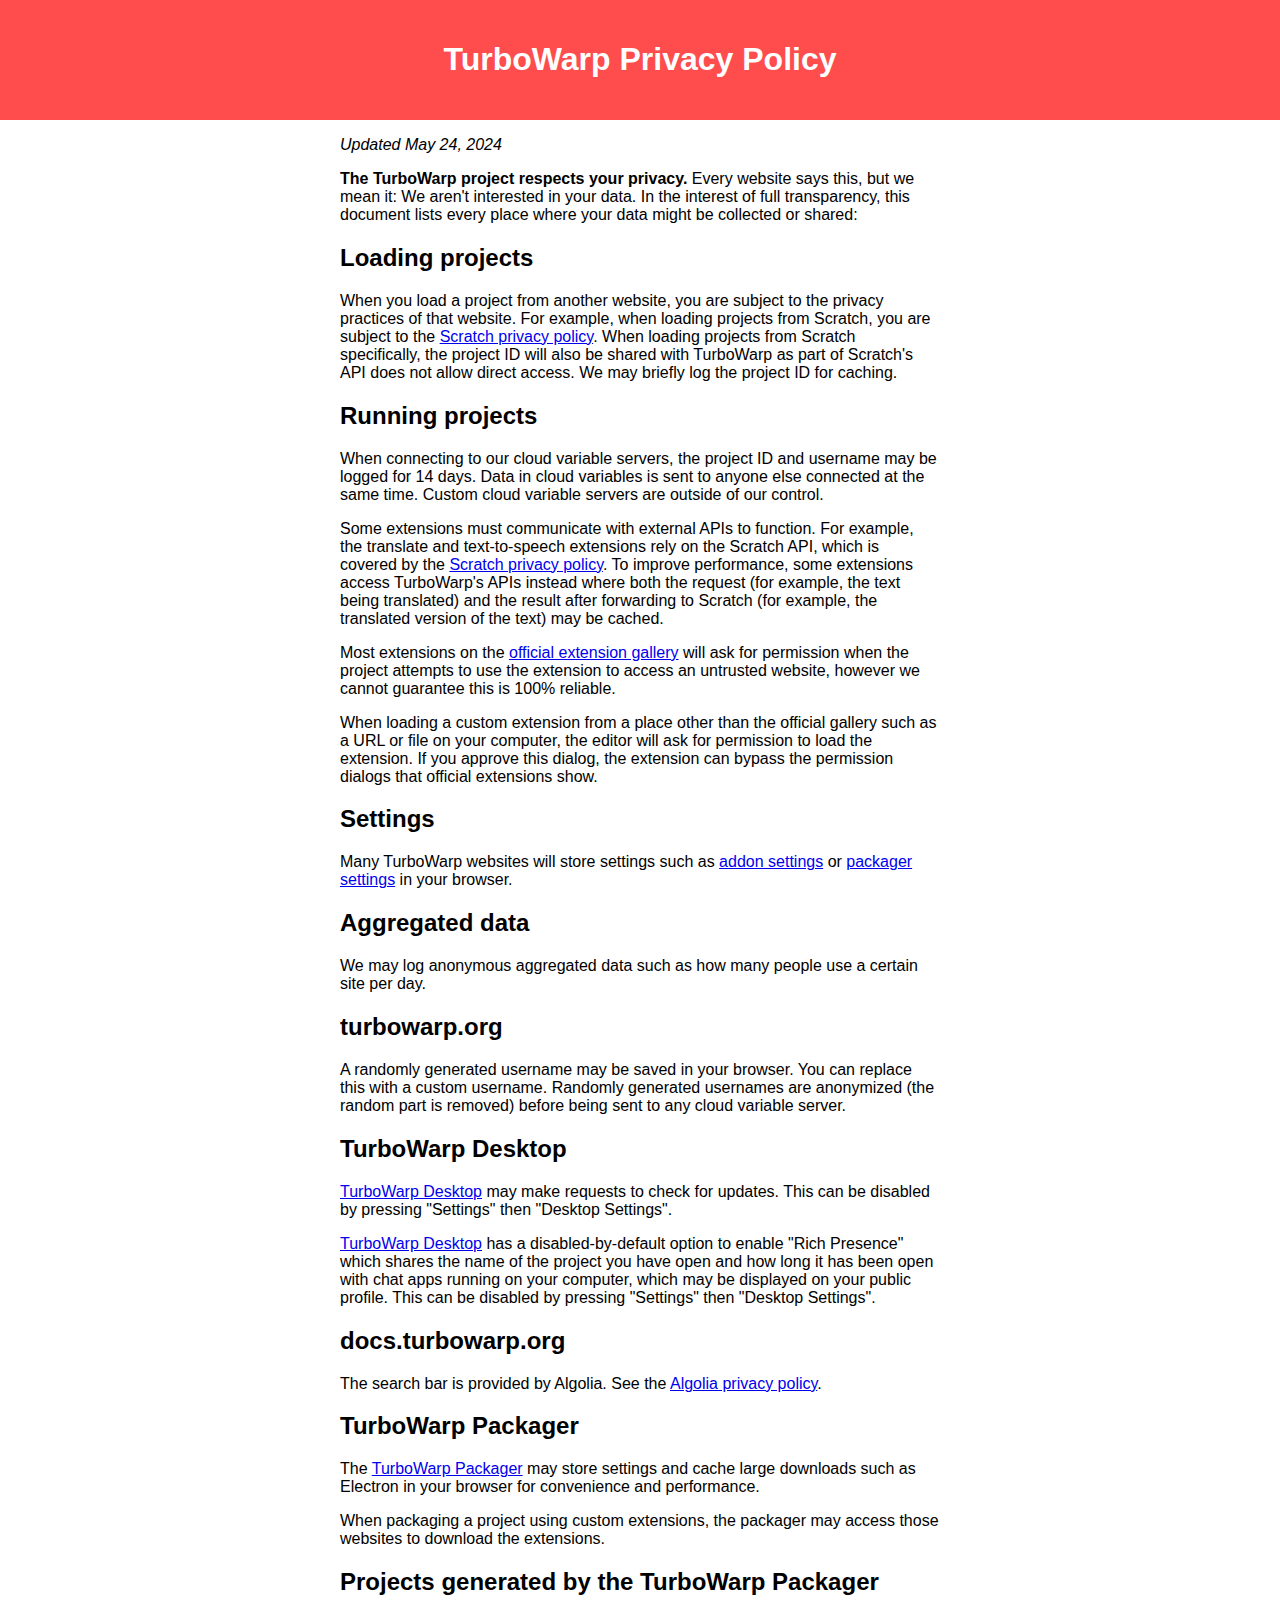
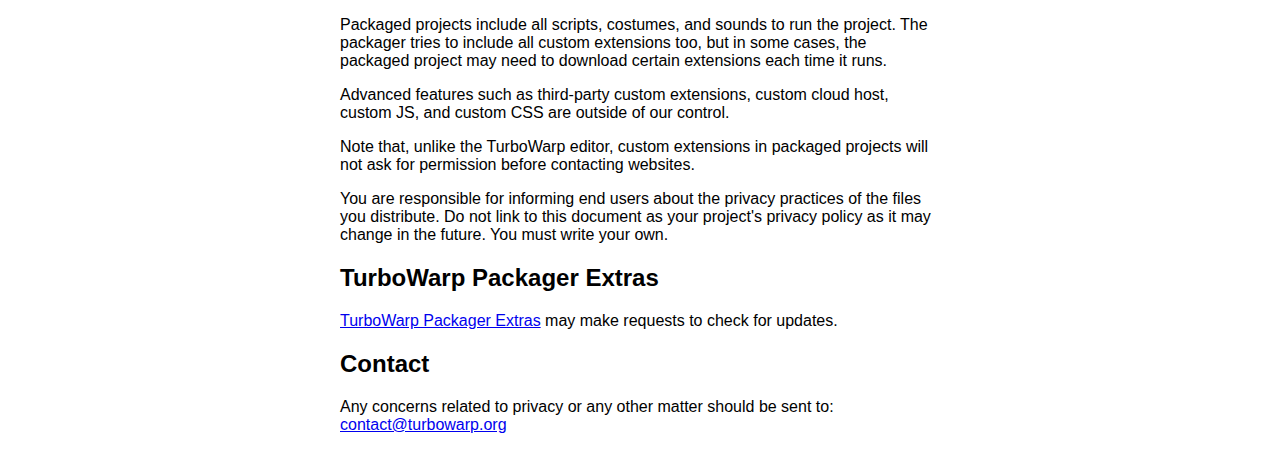
<file: TURBOWARP/privacy.html>
<!DOCTYPE html>
<html lang="en">
    <head>
        <title>TurboWarp Privacy Policy</title>
        <meta charset="utf8">
        <meta name="viewport" content="width=device-width, initial-scale=1">
        <style>
            body {
                font-family: "Helvetica Neue", Helvetica, Arial, sans-serif;
                margin: 0; padding: 0;
            }
            header {
                background-color: hsla(0, 100%, 65%, 1);
                color: white;
                text-align: center;
                padding: 20px 0;
            }
            main {
                max-width: 600px;
                margin: auto;
            }
            @media (prefers-color-scheme: dark) {
                body { background: #111; color: #eee; }
                a { color: #4af; }
            }
        </style>
    <meta name="robots" content="noindex"></head>

    <body>
        <header>
            <h1>TurboWarp Privacy Policy</h1>
        </header>

        <main>
            <!-- UPDATE THIS WHEN MAKING CONTENT CHANGES -->
            <p><i>Updated May 24, 2024</i></p>

            <p><b>The TurboWarp project respects your privacy.</b> Every website says this, but we mean it: We aren't interested in your data. In the interest of full transparency, this document lists every place where your data might be collected or shared:</p>

            <h2>Loading projects</h2>
            <p>When you load a project from another website, you are subject to the privacy practices of that website. For example, when loading projects from Scratch, you are subject to the <a href="https://scratch.mit.edu/privacy_policy">Scratch privacy policy</a>. When loading projects from Scratch specifically, the project ID will also be shared with TurboWarp as part of Scratch's API does not allow direct access. We may briefly log the project ID for caching.</p>

            <h2>Running projects</h2>
            <p>When connecting to our cloud variable servers, the project ID and username may be logged for 14 days. Data in cloud variables is sent to anyone else connected at the same time. Custom cloud variable servers are outside of our control.</p>
            <p>Some extensions must communicate with external APIs to function. For example, the translate and text-to-speech extensions rely on the Scratch API, which is covered by the <a href="https://scratch.mit.edu/privacy_policy">Scratch privacy policy</a>. To improve performance, some extensions access TurboWarp's APIs instead where both the request (for example, the text being translated) and the result after forwarding to Scratch (for example, the translated version of the text) may be cached.</p>
            <p>Most extensions on the <a href="https://extensions.turbowarp.org/">official extension gallery</a> will ask for permission when the project attempts to use the extension to access an untrusted website, however we cannot guarantee this is 100% reliable.</p>
            <p>When loading a custom extension from a place other than the official gallery such as a URL or file on your computer, the editor will ask for permission to load the extension. If you approve this dialog, the extension can bypass the permission dialogs that official extensions show.</p>

            <h2>Settings</h2>
            <p>Many TurboWarp websites will store settings such as <a href="https://turbowarp.org/addons">addon settings</a> or <a href="https://packager.turbowarp.org/">packager settings</a> in your browser.</p>

            <h2>Aggregated data</h2>
            <p>We may log anonymous aggregated data such as how many people use a certain site per day.</p>

            <h2>turbowarp.org</h2>
            <p>A randomly generated username may be saved in your browser. You can replace this with a custom username. Randomly generated usernames are anonymized (the random part is removed) before being sent to any cloud variable server.</p>

            <h2>TurboWarp Desktop</h2>
            <p><a href="https://desktop.turbowarp.org/">TurboWarp Desktop</a> may make requests to check for updates. This can be disabled by pressing "Settings" then "Desktop Settings".</p>
            <p><a href="https://desktop.turbowarp.org/">TurboWarp Desktop</a> has a disabled-by-default option to enable "Rich Presence" which shares the name of the project you have open and how long it has been open with chat apps running on your computer, which may be displayed on your public profile. This can be disabled by pressing "Settings" then "Desktop Settings".</p>

            <h2>docs.turbowarp.org</h2>
            <p>The search bar is provided by Algolia. See the <a href="https://www.algolia.com/policies/privacy/">Algolia privacy policy</a>.</p>

            <h2>TurboWarp Packager</h2>
            <p>The <a href="https://packager.turbowarp.org/">TurboWarp Packager</a> may store settings and cache large downloads such as Electron in your browser for convenience and performance.</p>
            <p>When packaging a project using custom extensions, the packager may access those websites to download the extensions.</p>

            <h2>Projects generated by the TurboWarp Packager</h2>
            <p>Packaged projects include all scripts, costumes, and sounds to run the project. The packager tries to include all custom extensions too, but in some cases, the packaged project may need to download certain extensions each time it runs.</p>
            <p>Advanced features such as third-party custom extensions, custom cloud host, custom JS, and custom CSS are outside of our control.</p>
            <p>Note that, unlike the TurboWarp editor, custom extensions in packaged projects will not ask for permission before contacting websites.</p>
            <p>You are responsible for informing end users about the privacy practices of the files you distribute. Do not link to this document as your project's privacy policy as it may change in the future. You must write your own.</p>

            <h2>TurboWarp Packager Extras</h2>
            <p><a href="https://github.com/TurboWarp/packager-extras/releases">TurboWarp Packager Extras</a> may make requests to check for updates.</p>

            <h2>Contact</h2>
            <p>Any concerns related to privacy or any other matter should be sent to: <a href="mailto:contact@turbowarp.org">contact@turbowarp.org</a></p>
        </main>
    </body>
</html>
</file>
